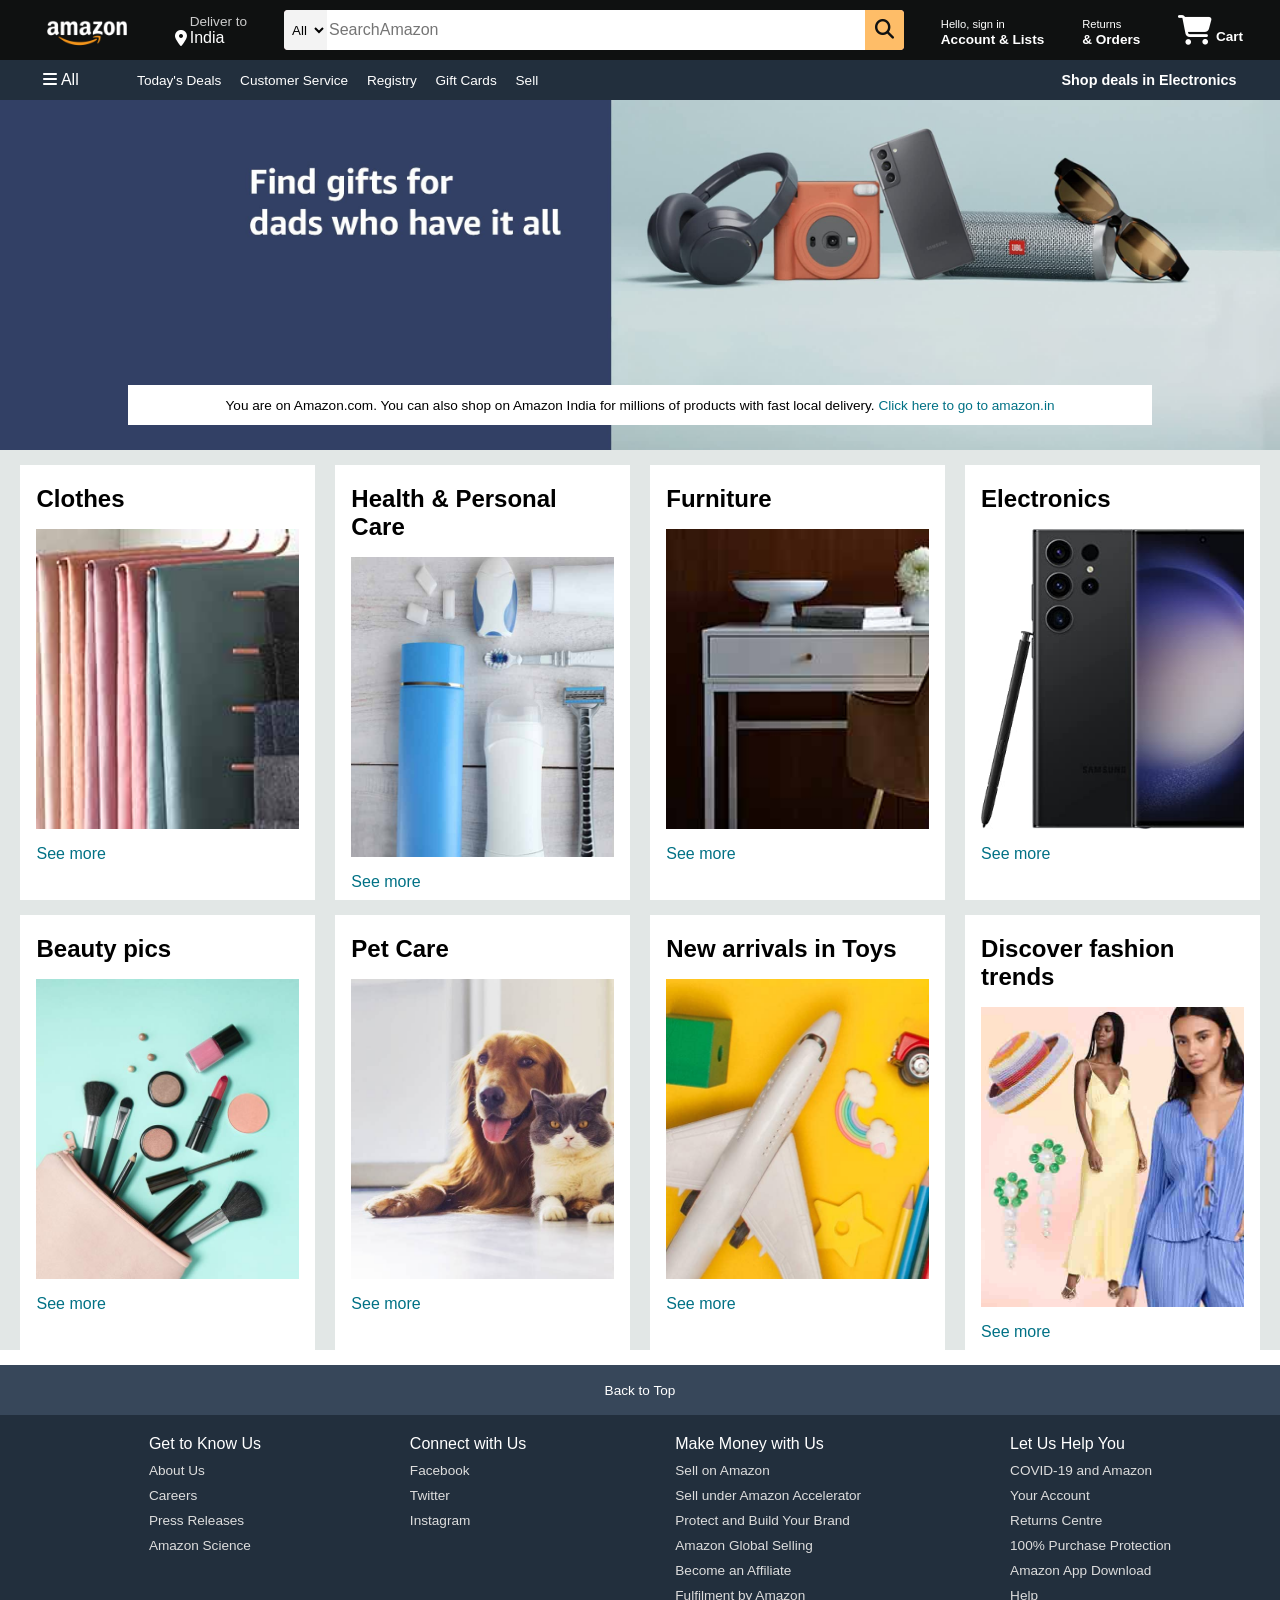
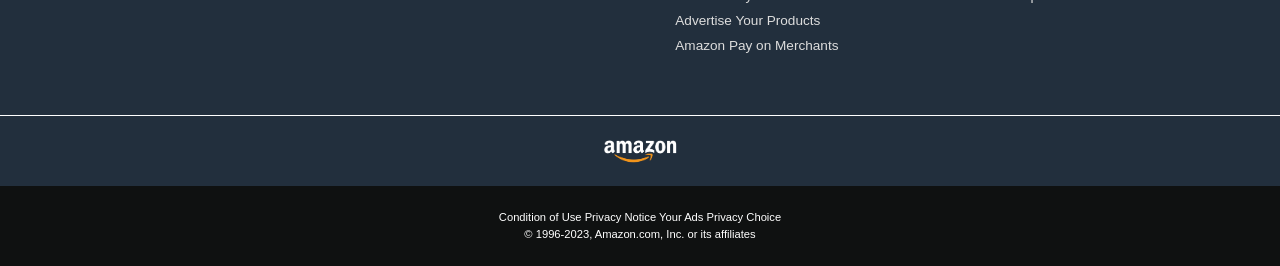
<file: Task 1/index.html>
<!DOCTYPE html>
<html lang="en">

<head>
  <meta charset="UTF-8">
  <meta name="viewport" content="width=device-width, initial-scale=1.0">
  <title>Amazon clone Website</title>
  <link rel="stylesheet" href="https://cdnjs.cloudflare.com/ajax/libs/font-awesome/6.4.0/css/all.min.css"
    integrity="sha512-iecdLmaskl7CVkqkXNQ/ZH/XLlvWZOJyj7Yy7tcenmpD1ypASozpmT/E0iPtmFIB46ZmdtAc9eNBvH0H/ZpiBw=="
    crossorigin="anonymous" referrerpolicy="no-referrer" />
  <link rel="stylesheet" href="style.css">
</head>

<body>
  <header>
    <div class="navbar">
      <div class="nav-logo border">
        <div class="logo"></div>
      </div>

      <div class="nav-address border">
        <p class="add-first">Deliver to</p>
        <div class="add-icon">
          <i class="fa-solid fa-location-dot"></i>
          <p class="add-second">India</p>
        </div>
      </div>

      <div class="nav-search">
        <select class="search-select">
          <option>All</option>
        </select>
        <input placeholder="SearchAmazon" class="search-input">
        <div class="search-icon">
          <i class="fa-solid fa-magnifying-glass"></i>
        </div>
      </div>

      <div class="nav-singin border">
        <p><span>Hello, sign in</span></p>
        <p class="nav-second">Account & Lists</p>
      </div>

      <div class="nav-return border">
        <p><span>Returns</span></p>
        <p class="nav-second">& Orders</p>
      </div>
      <div class="nav-cart border">
        <i class="fa-solid fa-cart-shopping"></i>
        Cart
      </div>
    </div>
    <div class="panel">
      <div class="panel-all">
        <i class="fa-solid fa-bars"></i>
        All
      </div>
      <div class="panel-ops">
        <p>Today's Deals</p>
        <p>Customer Service</p>
        <p>Registry</p>
        <p>Gift Cards</p>
        <p>Sell</p>
        </p>
      </div>
      <div class="panel-deals">
        Shop deals in Electronics
      </div>
    </div>
  </header>
  <div class="hero-section">
    <div class="hero-msg">
      <p>You are on Amazon.com. You can also shop on Amazon India for millions of products with fast local delivery.
        <a>Click here to go to amazon.in</a></p>
    </div>
  </div>
  <div class="shop-section">
    <div class="box">
      <div class="box-content">
        <h2>Clothes</h2>
        <div class="box-img" style="background-image: url(images/box1_image.jpg);"></div>
        <p>See more</p>
      </div>
    </div>
    <div class="box">
      <div class="box-content">
        <h2>Health & Personal Care</h2>
        <div class="box-img" style="background-image: url(images/box2_image.jpg);"></div>
        <p>See more</p>
      </div>
    </div>
    <div class="box">
      <div class="box-content">
        <h2>Furniture</h2>
        <div class="box-img" style="background-image: url(images/box3_image.jpg);"></div>
        <p>See more</p>
      </div>
    </div>
    <div class="box">
      <div class="box-content">
        <h2>Electronics</h2>
        <div class="box-img" style="background-image: url(images/box4_image.jpg);"></div>
        <p>See more</p>
      </div>
    </div>
    <div class="box">
      <div class="box-content">
        <h2>Beauty pics</h2>
        <div class="box-img" style="background-image: url(images/box5_image.jpg);"></div>
        <p>See more</p>
      </div>
    </div>
    <div class="box">
      <div class="box-content">
        <h2>Pet Care</h2>
        <div class="box-img" style="background-image: url(images/box6_image.jpg);"></div>
        <p>See more</p>
      </div>
    </div>
    <div class="box">
      <div class="box-content">
        <h2>New arrivals in Toys</h2>
        <div class="box-img" style="background-image: url(images/box7_image.jpg);"></div>
        <p>See more</p>
      </div>
    </div>
    <div class="box">
      <div class="box-content">
        <h2>Discover fashion trends</h2>
        <div class="box-img" style="background-image: url(images/box8_image.jpg);"></div>
        <p>See more</p>
      </div>
    </div>
  </div>

  <footer>
    <div class="foot-panel1">
      Back to Top
    </div>
    <div class="foot-panel2">
      <ul>
        <p>Get to Know Us</p>
        <a>About Us</a>
        <a>Careers</a>
        <a>Press Releases</a>
        <a>Amazon Science</a>
      </ul>
      <ul>
        <p>Connect with Us</p>
        <a>Facebook</a>
        <a>Twitter</a>
        <a>Instagram</a>
      </ul>
      <ul>
        <p>Make Money with Us</p>
        <a>Sell on Amazon</a>
        <a>Sell under Amazon Accelerator</a>
        <a>Protect and Build Your Brand</a>
        <a>Amazon Global Selling</a>
        <a>Become an Affiliate</a>
        <a>Fulfilment by Amazon</a>
        <a>Advertise Your Products</a>
        <a>Amazon Pay on Merchants</a>
      </ul>
      <ul>
        <p>Let Us Help You</p>
        <a>COVID-19 and Amazon</a>
        <a>Your Account</a>
        <a>Returns Centre</a>
        <a>100% Purchase Protection</a>
        <a>Amazon App Download</a>
        <a>Help</a>
      </ul>
    </div>

    <div class="foot-panel3">
      <div class="logos"></div>
    </div>

    <div class="foot-panel4">
      <div class="pages">
        <a>Condition of Use</a>
        <a>Privacy Notice</a>
        <a>Your Ads Privacy Choice</a>
      </div>

      <div class="copyright">
        © 1996-2023, Amazon.com, Inc. or its affiliates
      </div>
    </div>

  </footer>
</body>

</html>
</file>
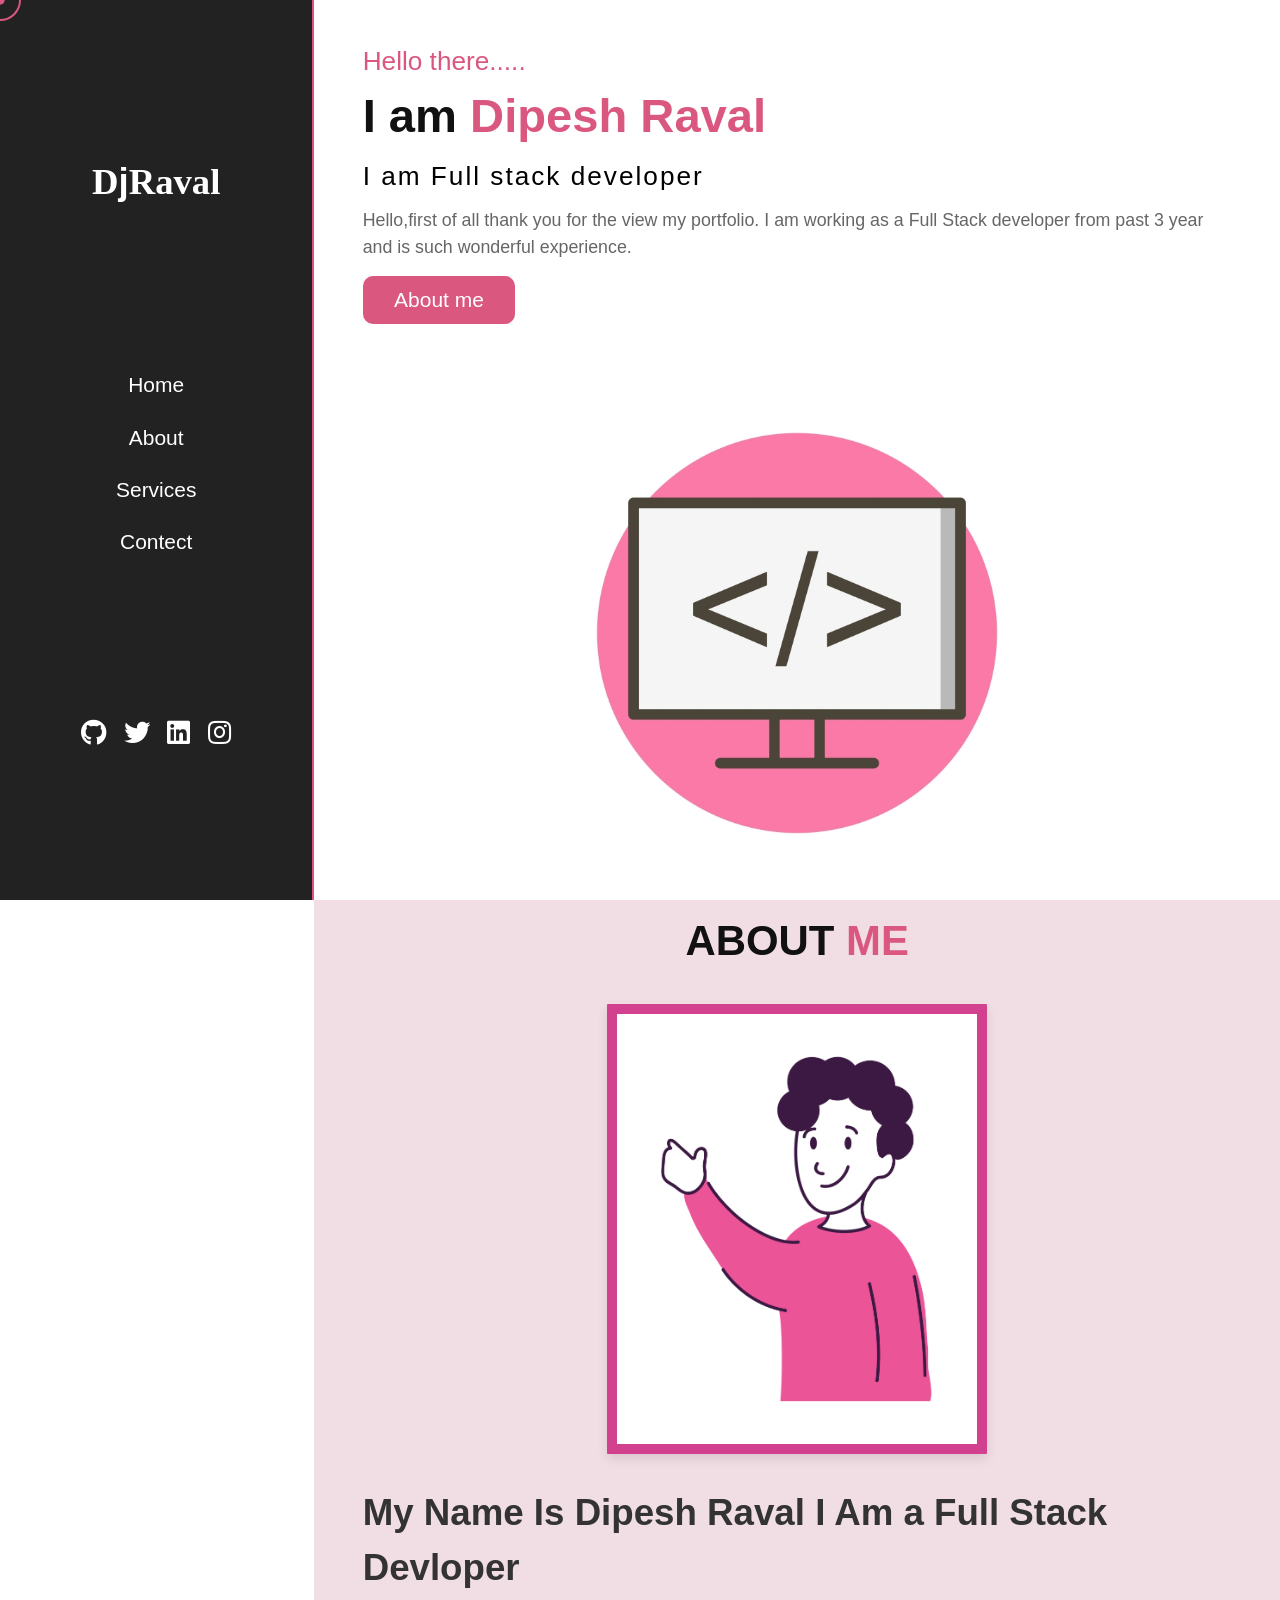
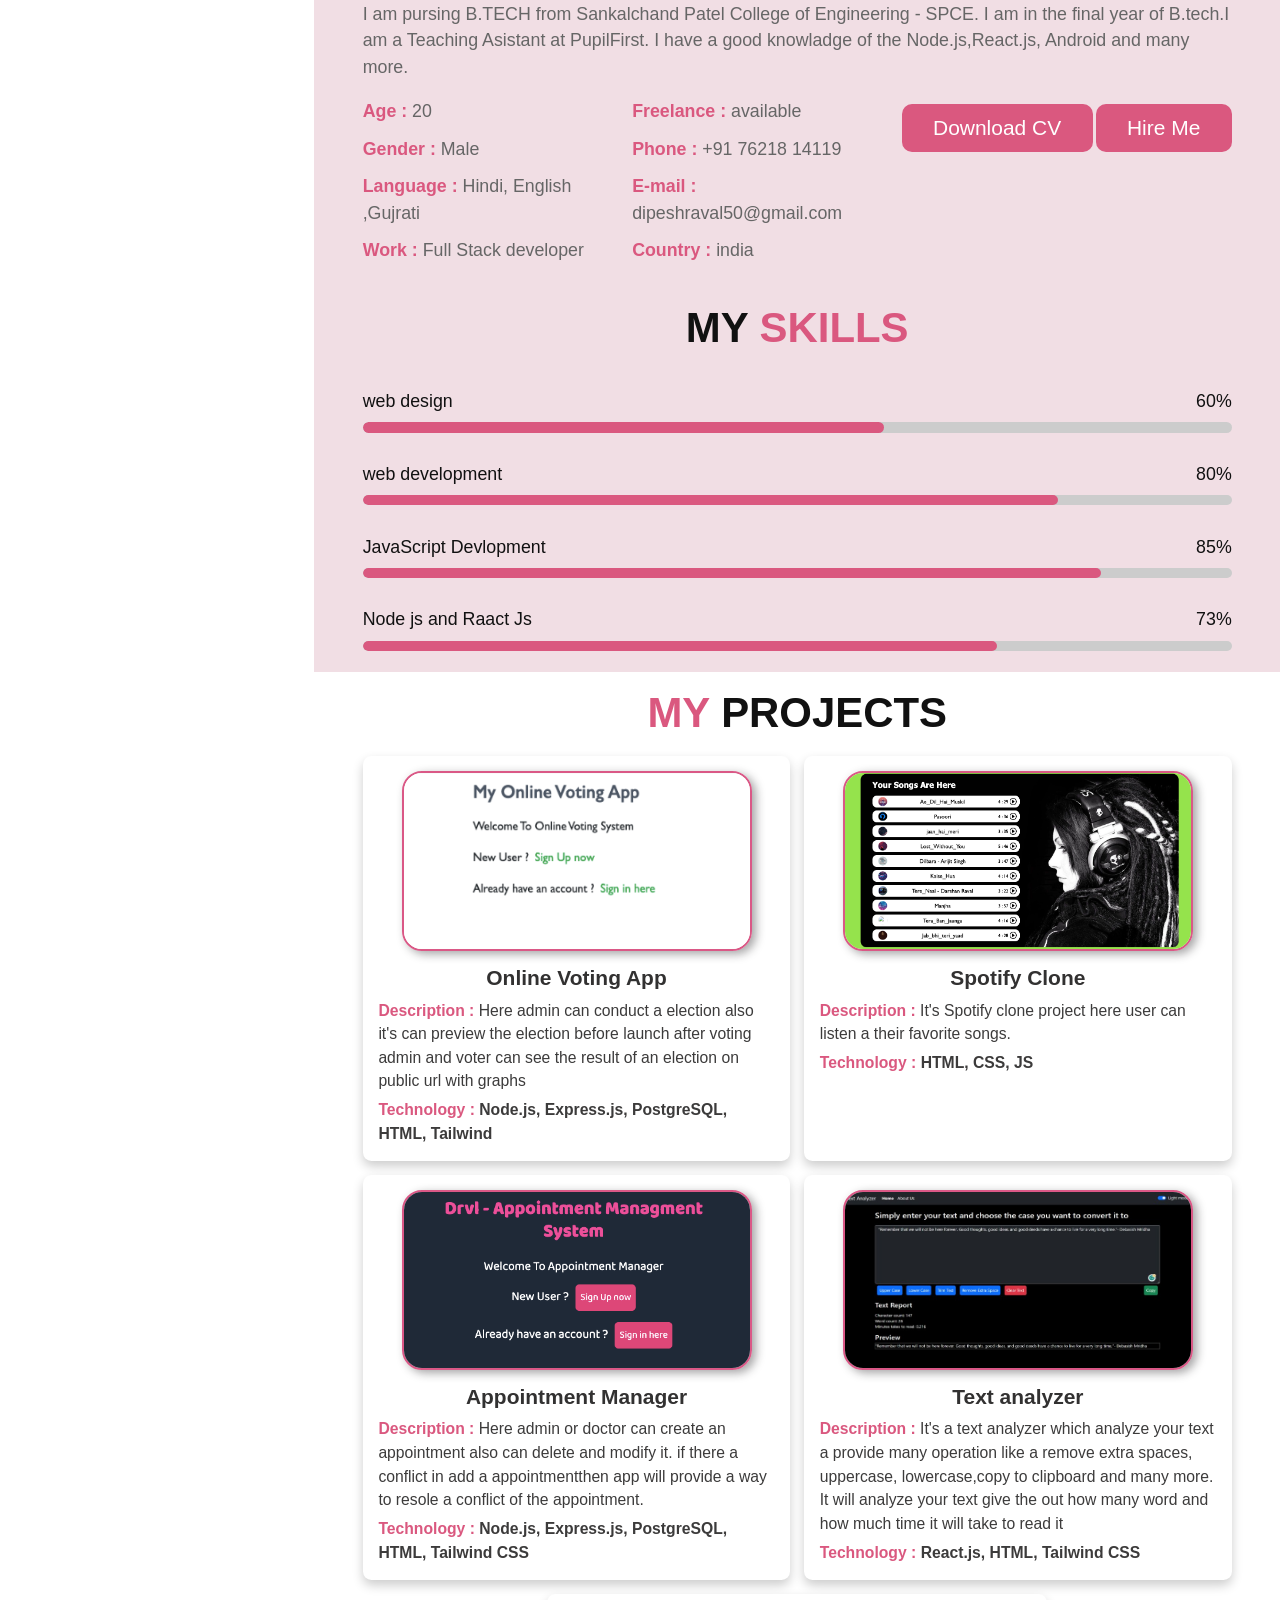
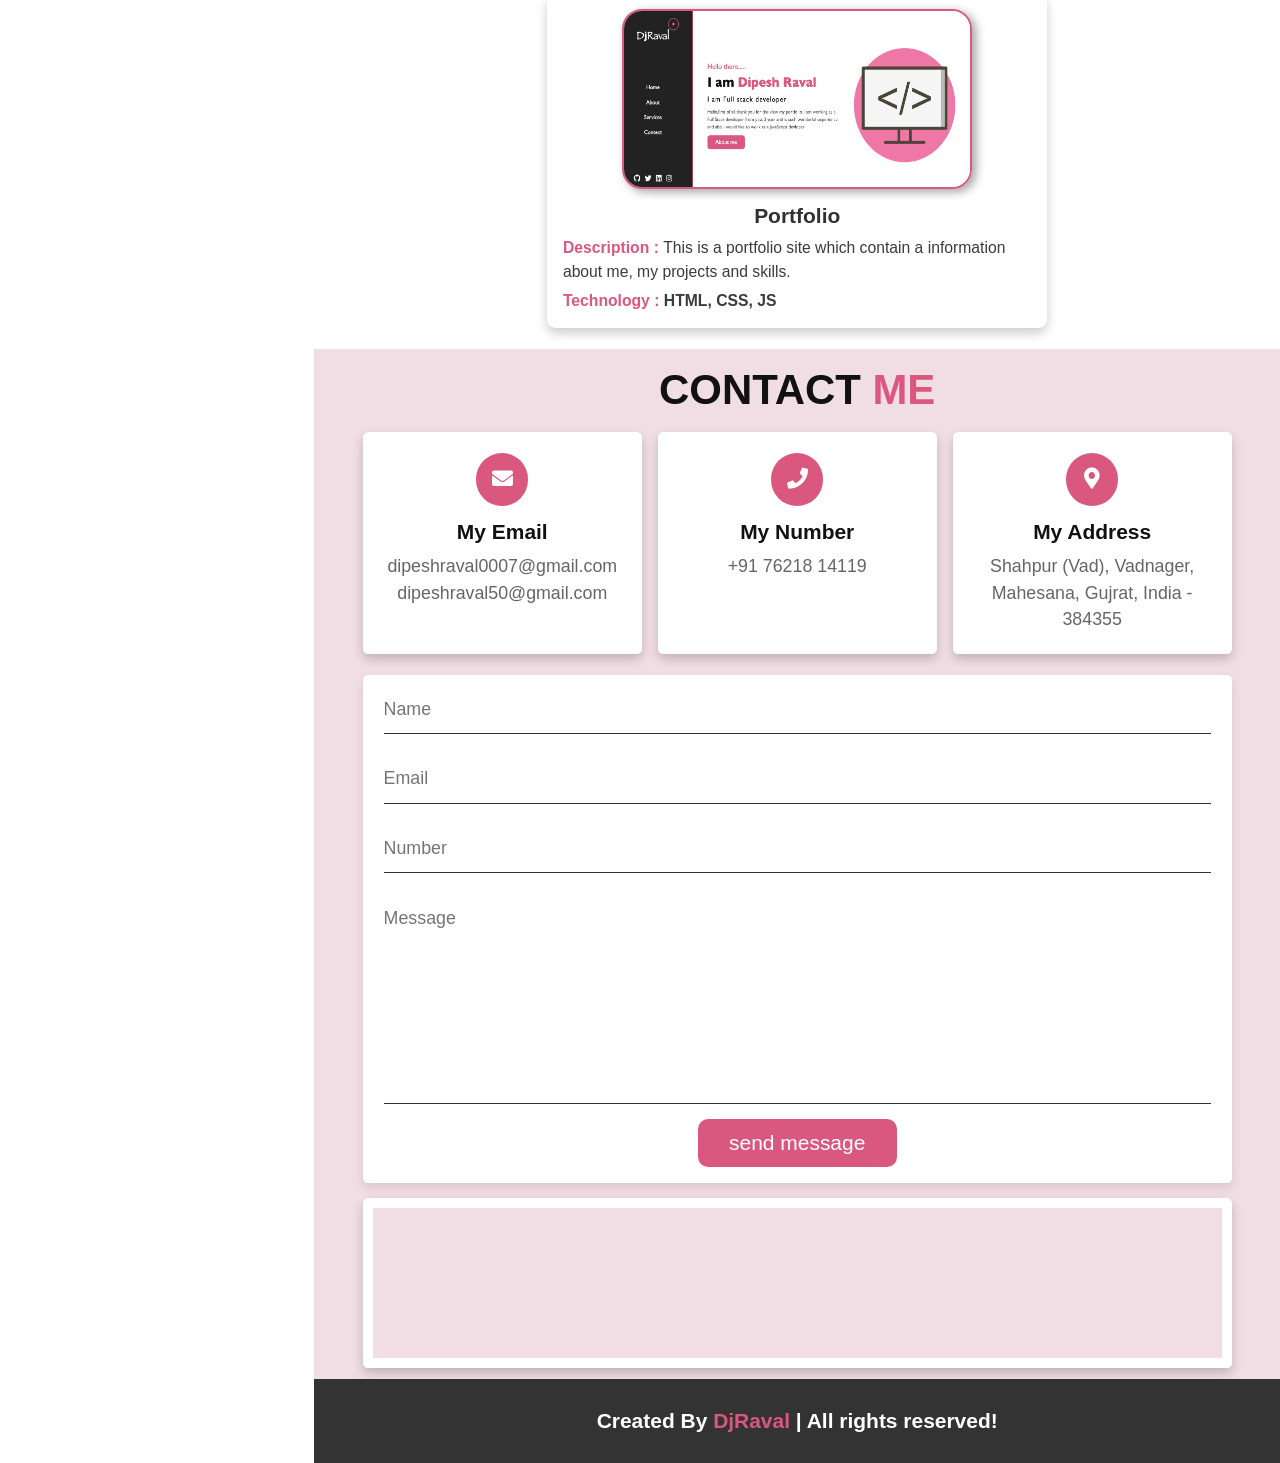
<file: Task 2/index.html>
<!DOCTYPE html>
<html lang="en">
  <head>
    <meta charset="UTF-8" />
    <meta http-equiv="X-UA-Compatible" content="IE=edge" />
    <meta name="viewport" content="width=device-width, initial-scale=1.0" />
    <title>Portfolio | DjRaval</title>
    <link rel="icon" href="/Assets/coder.png" />
    <link rel="stylesheet" href="style.css" />
    <link
      rel="stylesheet"
      href="https://cdnjs.cloudflare.com/ajax/libs/font-awesome/5.15.3/css/all.min.css"
    />
    <script src="script.js" defer></script>
  </head>
  <body>
    <div class="cursor1"></div>
    <div class="cursor2"></div>

    <div id="menu-bars" class="fas fa-bars"></div>

    <header>
      <a href="#" class="logo">D<span>j</span>Raval</a>

      <nav class="navbar">
        <a href="#Home">Home</a>
        <a href="#About">About</a>
        <a href="#Services">Services</a>
        <a href="#Contect">Contect</a>
      </nav>

      <div class="connect">
        <a href="https://github.com/DipeshRaval" class="fab fa-github"></a>
        <a href="https://twitter.com/drvl_07" class="fab fa-twitter"></a>
        <a
          href="https://www.linkedin.com/in/dipesh-raval-0a9000215/"
          class="fab fa-linkedin"
        ></a>
        <a
          href="https://www.instagram.com/dipu_raval_07/"
          class="fab fa-instagram"
        ></a>
      </div>
    </header>

    <section class="Home" id="Home">
      <div class="content">
        <span class="hi">Hello there.....</span>
        <h3 class="name">I am <span>Dipesh Raval</span></h3>
        <p class="info">I am Full stack developer</p>
        <p class="text">
          Hello,first of all thank you for the view my portfolio. I am working
          as a Full Stack developer from past 3 year and is such wonderful
          experience.
        </p>
        <a href="#About" class="btn">About me</a>
      </div>

      <div class="image center-image">
        <img
          src="Assets/pngtree-programming-icon-trendy-style-isolated-background-png-image_1542908.jpeg"
          alt=""
          class="main-img"
        />
      </div>
    </section>

    <section class="About" id="About">
      <h1 class="head">ABOUT <span>ME</span></h1>

      <div class="part1">
        <div class="image center-image">
          <img src="vectorfair105006.jpg" alt="" />
        </div>

        <div class="content">
          <h3>My Name Is Dipesh Raval I Am a Full Stack Devloper</h3>
          <p>
            I am pursing B.TECH from Sankalchand Patel College of Engineering -
            SPCE. I am in the final year of B.tech.I am a Teaching Asistant at
            PupilFirst. I have a good knowladge of the Node.js,React.js, Android
            and many more.
          </p>
          <div class="containerBox">
            <div class="box">
              <p><span> Age : </span> 20</p>
              <p><span> Gender : </span> Male</p>
              <p><span> Language : </span> Hindi, English ,Gujrati</p>
              <p><span> Work : </span> Full Stack developer</p>
            </div>
            <div class="box">
              <p><span> Freelance : </span> available</p>
              <p><span> Phone : </span> +91 76218 14119</p>
              <p><span> E-mail : </span> dipeshraval50@gmail.com</p>
              <p><span> Country : </span> india</p>
            </div>
            <div class="box-btn">
              <a
                href="https://drive.google.com/file/d/16JDUfTuuOoarjIBaTPc5munPggV7NueW/view?usp=drive_link"
                class="btn"
                target="_blank"
                >Download CV</a
              >
              <a href="#Contect" class="btn">Hire Me</a>
            </div>
          </div>
        </div>
      </div>

      <h1 class="head">MY <span>SKILLS</span></h1>

      <div class="part2">
        <div class="skills">
          <div class="progress">
            <h3>web design <span> 60% </span></h3>
            <div class="bar"><span></span></div>
          </div>
          <div class="progress">
            <h3>web development <span> 80% </span></h3>
            <div class="bar"><span></span></div>
          </div>
          <div class="progress">
            <h3>JavaScript Devlopment <span> 85% </span></h3>
            <div class="bar"><span></span></div>
          </div>
          <div class="progress">
            <h3>Node js and Raact Js <span> 73% </span></h3>
            <div class="bar"><span></span></div>
          </div>
        </div>
      </div>
    </section>

    <section class="service" id="Services">
      <h1 class="head"><span> my </span> Projects</h1>

      <div class="box-container">
        <div class="box">
          <a href="https://online-voting-kcy6.onrender.com/">
            <img src="Assets/projects/voting.png" alt="" class="img-project" />
          </a>
          <h3>Online Voting App</h3>
          <p>
            <span class="lable">Description : </span>
            Here admin can conduct a election also it's can preview the election
            before launch after voting admin and voter can see the result of an
            election on public url with graphs
          </p>
          <p style="font-weight: 600">
            <span class="lable">Technology : </span> Node.js, Express.js,
            PostgreSQL, HTML, Tailwind
          </p>
        </div>
        <div class="box">
          <a href="https://dipeshraval.github.io/Dipesh-Music-player07/">
            <img
              src="Assets/projects/sportify.png"
              alt=""
              class="img-project"
            />
          </a>
          <h3>Spotify Clone</h3>
          <p>
            <span class="lable">Description : </span>
            It's Spotify clone project here user can listen a their favorite
            songs.
          </p>
          <p style="font-weight: 600">
            <span class="lable">Technology : </span> HTML, CSS, JS
          </p>
        </div>
        <div class="box">
          <a href="https://appointment-manager.onrender.com/">
            <img
              src="Assets/projects/appointment.png"
              alt=""
              class="img-project"
            />
          </a>
          <h3>Appointment Manager</h3>
          <p>
            <span class="lable">Description : </span>
            Here admin or doctor can create an appointment also can delete and
            modify it. if there a conflict in add a appointmentthen app will
            provide a way to resole a conflict of the appointment.
          </p>
          <p style="font-weight: 600">
            <span class="lable">Technology : </span> Node.js, Express.js,
            PostgreSQL, HTML, Tailwind CSS
          </p>
        </div>
        <div class="box">
          <a href="https://github.com/DipeshRaval/Text-Analyzer-react.git"
            ><img
              src="Assets/projects/text anlyze.jpeg"
              alt=""
              class="img-project"
          /></a>

          <h3>Text analyzer</h3>
          <p>
            <span class="lable">Description : </span>
            It's a text analyzer which analyze your text a provide many
            operation like a remove extra spaces, uppercase, lowercase,copy to
            clipboard and many more. It will analyze your text give the out how
            many word and how much time it will take to read it
          </p>
          <p style="font-weight: 600">
            <span class="lable">Technology : </span> React.js, HTML, Tailwind
            CSS
          </p>
        </div>
        <div class="box">
          <a href="https://dipeshraval.github.io/NewPrtfolio/"
            ><img
              src="Assets/projects/portfolio.png"
              alt=""
              class="img-project"
          /></a>

          <h3>Portfolio</h3>
          <p>
            <span class="lable">Description : </span>
            This is a portfolio site which contain a information about me, my
            projects and skills.
          </p>
          <p style="font-weight: 600">
            <span class="lable">Technology : </span> HTML, CSS, JS
          </p>
        </div>
      </div>
    </section>

    <section class="contact" id="Contect">
      <h1 class="head">contact <span> me </span></h1>

      <div class="icons-container">
        <div class="icons">
          <i class="fas fa-envelope"></i>
          <h3>my email</h3>
          <p>dipeshraval0007@gmail.com</p>
          <p>dipeshraval50@gmail.com</p>
        </div>

        <div class="icons">
          <i class="fas fa-phone"></i>
          <h3>my number</h3>
          <p>+91 76218 14119</p>
        </div>

        <div class="icons">
          <i class="fas fa-map-marker-alt"></i>
          <h3>my address</h3>
          <p>Shahpur (Vad), Vadnager, Mahesana, Gujrat, India - 384355</p>
        </div>
      </div>

      <div class="row">
        <form action="" id="myForm">
          <input
            id="fname"
            type="text"
            placeholder="name"
            name="full_name"
            class="box"
            required
          />
          <input
            id="emailId"
            type="email"
            placeholder="email"
            name="email"
            class="box"
            required
          />
          <input
            id="mobaile"
            type="number"
            placeholder="number"
            name="mobaile"
            class="box"
            required
            minlength="10"
            maxlength="10"
          />

          <textarea
            name="message"
            id="message"
            placeholder="message"
            cols="30"
            class="box"
            rows="10"
            required
          ></textarea>

          <input
            type="submit"
            onclick="SubForm()"
            class="btn Sub_btn"
            value="send message"
          />
        </form>
        <iframe
          src="https://www.google.com/maps/embed?pb=!1m14!1m12!1m3!1d29199.99235992648!2d72.70407653476563!3d23.818633!2m3!1f0!2f0!3f0!3m2!1i1024!2i768!4f13.1!5e0!3m2!1sen!2sin!4v1685682615531!5m2!1sen!2sin"
          class="map"
          allowfullscreen=""
          loading="lazy"
        ></iframe>
      </div>
    </section>

    <footer class="footer">
      Created By <span> DjRaval</span> | All rights reserved!
    </footer>
  </body>
</html>
</file>
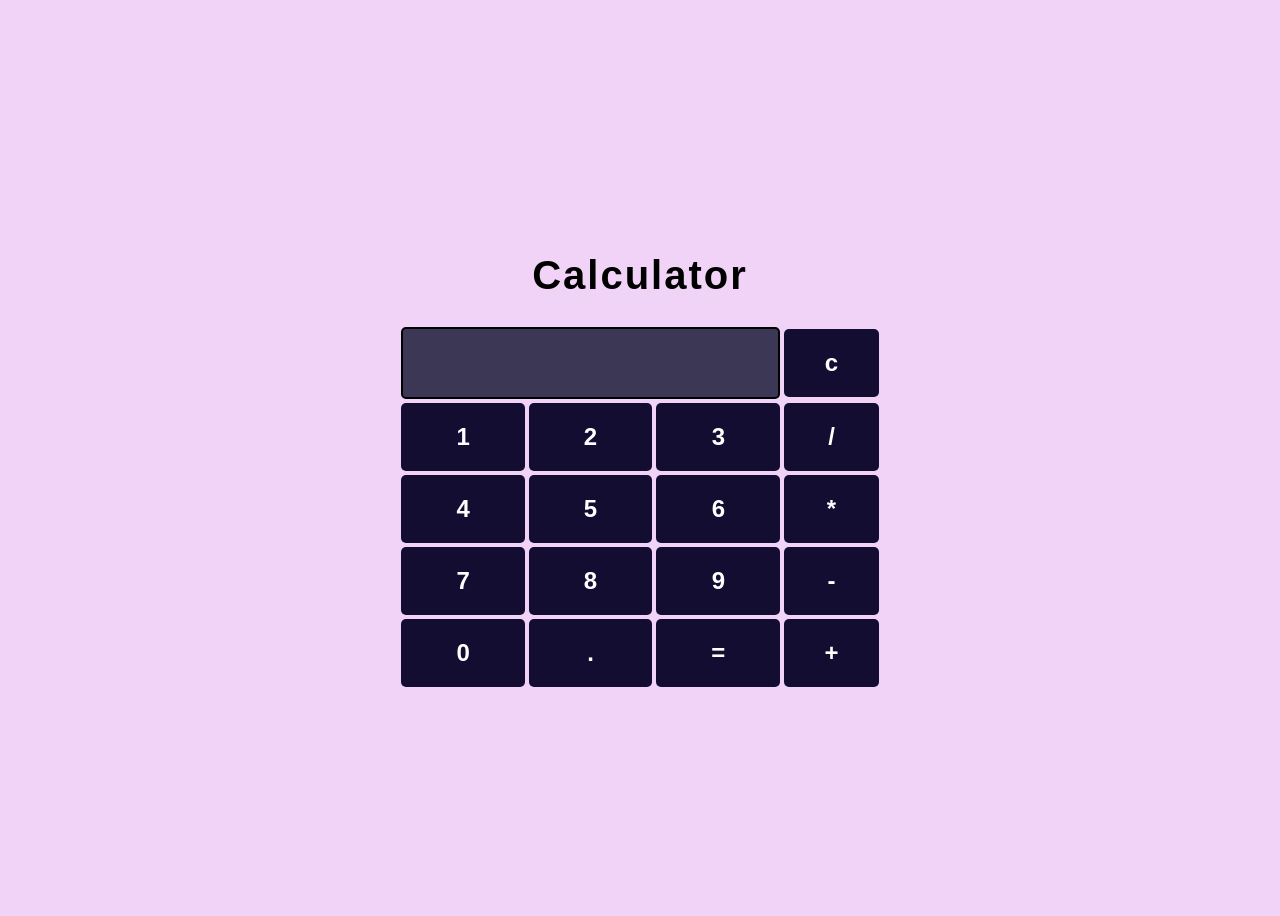
<file: Task 3/index.html>
<!DOCTYPE html>
<html>

<head>
	<title>HTML Calculator</title>
	<link rel="stylesheet" href="style.css">
	<script type="text/javascript" src="index.js" defer></script>
</head>

<body class="flex">
	<h1 class="head">Calculator</h1>
	<div class="">
		<table id="calcu">
			<tr>
				<td colspan="3">
					<input type="text" id="result">
				</td>
				<td><input type="button" onclick="clickHandler(event)" value="c"></td>
			</tr>
	
			<tr>
				<td><input type="button" onclick="clickHandler(event)" value="1"></td>
				<td><input type="button" onclick="clickHandler(event)" value="2"></td>
				<td><input type="button" onclick="clickHandler(event)" value="3"></td>
				<td><input type="button" onclick="clickHandler(event)" value="/"></td>
			</tr>
			<tr>
				<td><input type="button" onclick="clickHandler(event)" value="4"></td>
				<td><input type="button" onclick="clickHandler(event)" value="5"></td>
				<td><input type="button" onclick="clickHandler(event)" value="6"></td>
				<td><input type="button" onclick="clickHandler(event)" value="*"></td>
			</tr>
			<tr>
				<td><input type="button" value="7" onclick="clickHandler(event)"></td>
				<td><input type="button" value="8" onclick="clickHandler(event)"></td>
				<td><input type="button" value="9" onclick="clickHandler(event)"></td>
				<td><input type="button" value="-" onclick="clickHandler(event)"></td>
			</tr>
			<tr>
				<td><input type="button" value="0" onclick="clickHandler(event)"></td>
				<td><input type="button" value="." onclick="clickHandler(event)"></td>
				<td><input type="button" value="=" onclick="clickHandler(event)"></td>
				<td><input type="button" value="+" onclick="clickHandler(event)"></td>
			</tr>
		</table>
	</div>
</body>

</html>
</file>
<file: Task 1/style.css>
* {
  margin: 0;
  font-family: Arial;
  border: border-box;
}

.navbar {
  height: 60px;
  background-color: #0f1111;
  color: white;
  display: flex;
  align-items: center;
  justify-content: space-evenly;
}
.nav-logo {
  height: 50px;
  width: 100px;
}
.logo {
  background-image: url("images/amazon_logo.png");
  background-size: cover;
  height: 50px;
  width: 100%;
}
.border {
  border: 1.5px solid transparent;
}
.border:hover {
  border: 1.5px solid white;
}

/* ====== box2 ========*/
.add-first {
  color: #cccccc;
  font-size: 0.85rem;
  margin-left: 15px;
}
.add-second {
  font-size: 1rem;
  margin-left: 3px;
}

.add-icon {
  display: flex;
  align-items: center;
}

/* ===== box3 ===== */

.nav-search {
  display: flex;
  justify-content: space-evenly;
  background-color: pink;
  width: 620px;
  height: 40px;
  border-radius: 4px;
}
.search-select {
  background-color: #f3f3f3;
  width: 50px;
  text-align: center;
  border-top-left-radius: 4px;
  border-bottom-left-radius: 4px;
  border: none;
}
.search-input {
  width: 100%;
  font-size: 1rem;
  border: none;
}
.search-icon {
  width: 45px;
  display: flex;
  justify-content: center;
  align-items: center;
  font-size: 1.2rem;
  background-color: #febd68;
  border-top-right-radius: 4px;
  border-bottom-right-radius: 4px;
  color: #0f1111;
}
.nav-search:hover {
  border: 2px solid orange;
}

/* ===== box4 =======*/

span {
  font-size: 0.7rem;
}
.nav-second {
  font-size: 0.85rem;
  font-weight: 700;
}

/* ======= box6  ======= */

.nav-cart i {
  font-size: 30px;
}
.nav-cart {
  font-size: 0.85rem;
  font-weight: 700;
}

/* ===== panel  ========*/
.panel {
  height: 40px;
  background-color: #222f3d;
  display: flex;
  color: white;
  align-items: center;
  justify-content: space-evenly;
}
.panel-ops p {
  display: inline;
  margin-left: 15px;
}
.panel-ops {
  width: 70%;
  font-size: 0.85rem;
}
.panel-deals {
  font-size: 0.9rem;
  font-weight: 700;
}

/*======  hero section ========*/
.hero-section {
  background-image: url("images/hero_image.jpg");
  background-size: cover;
  height: 350px;
  display: flex;
  justify-content: center;
  align-items: flex-end;
}
.hero-msg {
  background-color: white;
  color: black;
  height: 40px;
  display: flex;
  align-items: center;
  justify-content: center;
  font-size: 0.85rem;
  width: 80%;
  margin-bottom: 25px;
}
.hero-msg a {
  color: #007185;
}

/* ======== shop - section -========*/
.shop-section {
  display: flex;
  flex-wrap: wrap;
  justify-content: space-evenly;
  background-color: #e2e7e6;
}
.box {
  /* border: 2px solid black; */
  height: 400px;
  width: 23%;
  background-color: white;
  padding: 20px 0px 15px;
  margin-top: 15px;
}
.box-img {
  height: 300px;
  background-size: cover;
  margin-top: 1rem;
  margin-bottom: 1rem;
}
.box-content {
  margin-left: 1rem;
  margin-right: 1rem;
}
.box-content p {
  color: #007185;
}

/*====== footer =======*/

footer {
  margin-top: 15px;
}
.foot-panel1 {
  background-color: #37475a;
  color: white;
  height: 50px;
  display: flex;
  justify-content: center;
  align-items: center;
  font-size: 0.85rem;
}
.foot-panel2 {
  background-color: #222f3d;
  color: white;
  height: 300px;
  display: flex;
  justify-content: space-evenly;
}
ul {
  margin-top: 20px;
}
ul a {
  display: block;
  font-size: 0.85rem;
  margin-top: 10px;
  color: #dddddd;
}
.foot-panel3 {
  background-color: #222f3d;
  color: white;
  border-top: 0.5px solid white;
  height: 70px;
  display: flex;
  justify-content: center;
  align-items: center;
}
.logos {
  background-image: url("images/amazon_logo.png");
  background-size: cover;
  height: 50px;
  width: 7%;
}

.foot-panel4 {
  background-color: #0f1111;
  color: white;
  height: 80px;
  font-size: 0.7rem;
  align-items: center;
}
.pages {
  padding-top: 25px;
  text-align: center;
  justify-content: space-evenly;
}

.copyright {
  padding-top: 5px;
  text-align: center;
}
</file>
<file: Task 2/style.css>
:root {
  /* --main-color: #d42a5d; */
  --main-color: #da587f;
}

* {
  margin: 0;
  padding: 0;
  box-sizing: border-box;
  text-decoration: none;
  outline: none;
  border: none;
  transition: all 0.2s linear;
  line-height: 1.5;
  /* font-family: "Segoe UI", Tahoma, Geneva, Verdana, sans-serif; */
  font-family: "Gill Sans", "Gill Sans MT", Calibri, "Trebuchet MS", sans-serif;
}

html {
  font-size: 65.5%;
  overflow-x: hidden;
  scroll-behavior: smooth;
}

body {
  padding-left: 30rem;
}

section {
  min-height: 100vh;
  padding: 1rem 5%;
}

.head {
  text-align: center;
  font-size: 4rem;
  padding-bottom: 1rem;
  color: #111;
  text-transform: uppercase;
}

.head span {
  color: var(--main-color);
  text-transform: uppercase;
}

.btn {
  display: inline-block;
  margin-top: 1rem;
  padding: 0.8rem 3rem;
  background: var(--main-color);
  color: #fff;
  cursor: pointer;
  font-size: 2rem;
  border-radius: 10px;
}

.btn:hover {
  letter-spacing: 0.15rem;
  background-color: #111;
}

header {
  position: fixed;
  top: 0;
  bottom: 0;
  left: 0;
  background-color: #222222;
  z-index: 1000;
  display: flex;
  align-items: center;
  justify-content: space-around;
  flex-flow: column;
  padding: 8rem 2rem;
  width: 30rem;
  text-align: center;
  border-right: 2px solid var(--main-color);
}

header .logo {
  font-size: 3.5rem;
  font-weight: bolder;
  color: white;
  font-family: fantasy;
}

header .logo:hover {
  color: var(--main-color);
}

header .navbar a {
  display: block;
  font-size: 2rem;
  color: white;
  margin: 2rem 0;
}

header .navbar a:hover {
  letter-spacing: 0.3rem;
  color: var(--main-color);
}

header .connect a {
  font-size: 2.5rem;
  color: #fff;
  margin: 0 0.7rem;
}

header .connect a:hover {
  color: var(--main-color);
  transform: scale(1.2);
}

#menu-bars {
  position: fixed;
  top: 1rem;
  right: 1.5rem;
  z-index: 10000;
  background: var(--main-color);
  color: #fff;
  border-radius: 0.5rem;
  padding: 1rem 1.5rem;
  font-size: 3rem;
  cursor: pointer;
  display: none;
}

.cursor1 {
  position: absolute;
  top: 0px;
  left: 0px;
  width: 1rem;
  height: 1rem;
  border-radius: 50%;
  pointer-events: none;
  transform: translate(-50%, -50%);
  background-color: var(--main-color);
  z-index: 10000;
}

.cursor1.active {
  width: 7rem;
  height: 7rem;
  opacity: 0.3;
}

.cursor2 {
  position: absolute;
  top: 0px;
  left: 0px;
  width: 4rem;
  height: 4rem;
  border-radius: 50%;
  transform: translate(-50%, -50%);
  border: 0.2rem solid var(--main-color);
  pointer-events: none;
  z-index: 10000;
  transition: 0.3s linear;
}

.cursor2.active {
  display: none;
}

.Home {
  display: flex;
  align-items: center;
  flex-wrap: wrap;
  gap: 2rem;
}

.Home .image {
  flex: 1 0 35rem;
  /* border: 2px solid blue; */
}

.Home .image img {
  display: block;
  margin: auto;
  width: 450px;
  height: 450px;
}

.Home .content {
  flex: 1 1 40rem;
  /* border: 2px solid blue; */
}

.Home .content .hi {
  font-size: 2.5rem;
  color: var(--main-color);
}

.Home .content h3 {
  font-size: 4.5rem;
  color: #111;
}

.Home .content h3 span {
  color: var(--main-color);
}

.Home .content .info {
  font-size: 2.5rem;
  letter-spacing: 2px;
  padding: 0.5rem 0;
}

.Home .content .text {
  font-size: 1.7rem;
  color: #666;
  padding: 0.5rem 0;
}

.About {
  background-color: #f1dee4;
}

.About .part1 {
  padding-top: 1rem;
  display: flex;
  flex-wrap: wrap;
  gap: 2rem;
  padding-bottom: 2rem;
}

.About .part1 .image {
  flex: 1 1 25rem;
}

.About .part1 .image img {
  object-fit: cover;
  border: 1rem solid rgb(209, 65, 142);
  border-radius: 0.1rem;
  width: 380px;
  height: 450px;
  display: block;
  margin: 10px auto;
  box-shadow: 0 0.5rem 1rem rgba(0, 0, 0, 0.1);
}

.About .part1 .content {
  flex: 1 1 45rem;
}

.About .part1 .content h3 {
  color: #333;
  font-size: 3.5rem;
}

.About .part1 .content p {
  color: #666;
  font-size: 1.7rem;
  padding: 0.5rem 0;
}

.About .part1 .content .containerBox {
  display: flex;
  flex-wrap: wrap;
  gap: 2rem;
  padding: 0.7rem 0;
}

.About .part1 .content .containerBox .box {
  flex: 1 1 20rem;
}

.About .part1 .content .containerBox .box span {
  color: var(--main-color);
  font-weight: 600;
}

.About .part2 {
  display: flex;
  flex-wrap: wrap;
  gap: 1.5rem;
  /* align-items: center; */
}

.About .part2 .skills {
  flex: 1 1 40rem;
}

.About .part2 .skills .progress {
  padding: 1rem 0;
}

.About .part2 .skills .progress h3 {
  display: flex;
  justify-content: space-between;
  padding: 0.7rem 0;
  font-size: 1.7rem;
  color: #111;
  font-weight: 400;
}

.About .part2 .skills .progress .bar {
  width: 100%;
  background: #ccc;
  overflow: hidden;
  height: 1rem;
  border-radius: 50rem;
}

.About .part2 .skills .progress .bar span {
  display: block;
  height: 100%;
  background: var(--main-color);
  border-radius: 50rem;
}

.About .part2 .skills .progress:nth-child(1) .bar span {
  width: 60%;
}

.About .part2 .skills .progress:nth-child(2) .bar span {
  width: 80%;
}

.About .part2 .skills .progress:nth-child(3) .bar span {
  width: 85%;
}

.About .part2 .skills .progress:nth-child(4) .bar span {
  width: 73%;
}

.service .box-container {
  display: flex;
  justify-content: center;
  flex-wrap: wrap;
  gap: 1.3rem;
  margin-bottom: 10px;
}

.service .box-container .box {
  flex: 1 1 25rem;
  max-width: 500px;
  text-align: left;
  padding: 1.5rem;
  background: #fff;
  border-radius: 0.8rem;
  box-shadow: 0 0.5rem 1rem rgba(0, 0, 0, 0.2);
}

.service .box-container .box:hover {
  border: 0.2rem solid var(--main-color);
}

.service .box-container .box h3 {
  color: #323131;
  text-align: center;
  font-size: 2rem;
  padding-top: 1rem;
}

.img-project {
  border: 2px solid #da5886;
  width: 350px;
  height: 180px;
  margin: auto;
  display: block;
  border-radius: 20px;
  box-shadow: 4px 3px 10px rgba(30, 28, 31, 0.4);
}

.lable {
  color: var(--main-color);
  font-weight: 600;
}

.service .box-container .box p {
  color: #3c3b3b;
  font-size: 1.5rem;
  padding-top: 0.5rem;
}

.contact {
  background-color: #f1dee4;
}

.contact .icons-container {
  display: flex;
  gap: 1.5rem;
  flex-wrap: wrap;
  padding-bottom: 2rem;
}

.contact .icons-container .icons {
  flex: 1 1 25rem;
  text-align: center;
  padding: 2rem;
  background: #fff;
  box-shadow: 0 0.5rem 1rem rgba(0, 0, 0, 0.2);
  border-radius: 0.5rem;
}

.contact .icons-container .icons:hover {
  border: 2px solid var(--main-color);
}

.contact .icons-container .icons i {
  height: 5rem;
  width: 5rem;
  line-height: 5rem;
  font-size: 2rem;
  background: var(--main-color);
  color: #fff;
  border-radius: 50%;
}

.contact .icons-container .icons h3 {
  color: #111;
  font-size: 2rem;
  padding: 0.5rem 0;
  padding-top: 1rem;
  text-transform: capitalize;
}

.contact .icons-container .icons p {
  color: #666;
  font-size: 1.7rem;
}

.contact .row {
  display: flex;
  flex-wrap: wrap;
  gap: 1.5rem;
}

.contact .row form {
  flex: 1 1 55rem;
  background: #fff;
  padding: 0 2rem;
  box-shadow: 0 0.5rem 1rem rgba(0, 0, 0, 0.1);
  border-radius: 0.5rem;
}

.contact .row .map {
  flex: 1 1 25rem;
  border: 1rem solid #fff;
  box-shadow: 0 0.5rem 1rem rgba(0, 0, 0, 0.2);
  border-radius: 0.5rem;
  width: 100%;
}

.contact .row form .box,
.contact .row form textarea {
  width: 100%;
  border-bottom: 0.1rem solid #333;
  color: #333;
  text-transform: none;
  font-size: 1.7rem;
  padding: 1rem 0;
  margin: 1rem 0;
}

.contact .row form .box:focus,
.contact .row form textarea:focus {
  border-color: var(--main-color);
}

.contact .row form .box::placeholder,
.contact .row form textarea::placeholder {
  text-transform: capitalize;
}

.contact .row form textarea {
  height: 20rem;
  resize: none;
}

.contact .row form .btn {
  margin-top: 0;
  margin-bottom: 1.5rem;
}

.Sub_btn {
  display: block;
  margin: auto;
}
.footer {
  font-size: 2rem;
  padding: 2.5rem;
  font-weight: 600;
  text-align: center;
  color: white;
  background-color: #333;
}

.footer span {
  color: var(--main-color);
}

/* media  */

@media (max-width: 1101px) {
  .image {
    width: 150px;
    height: 60%;
  }
  .About .part1 .image img {
    width: 60%;
    height: 55%;
    margin: 10px auto;
    box-shadow: 0 0.5rem 1rem rgb(0 0 0 / 10%);
  }
}

@media (max-width: 991px) {
  #menu-bars {
    display: initial;
  }
  html {
    font-size: 55%;
  }
  body {
    padding: 0;
  }
  header {
    border: none;
    left: -160%;
  }
  section {
    min-height: 90vh;
    padding: 1rem 2%;
  }
  .active {
    left: 0;
  }
  .cursor2,
  .cursor1 {
    display: none;
  }
  .Home {
    margin-top: 2rem;
  }
  .Home .content {
    flex: 1 1 50rem;
    /* border: 2px solid blue; */
  }
  .image {
    width: 400px;
    height: 40%;
  }

  .About .part1 .image {
    flex: 1 1 40rem;
  }

  .About .part1 .content {
    flex: 1 1 50rem;
  }

  .About .part1 .content .containerBox {
    display: flex;
    flex-wrap: wrap;
    gap: 2rem;
    flex: 1 1 50rem;
    justify-content: space-between;
    padding: 0.7rem 0;
  }

  .About .part1 .image img {
    width: 100%;
    height: 50%;
    margin: 10px auto;
    box-shadow: 0 0.5rem 1rem rgb(0 0 0 / 10%);
  }
}

@media (max-width: 701px) {
  .Home {
    min-height: 85vh;
    padding: 1rem 2%;
  }
  .image {
    width: 450px;
    height: 100%;
  }
  .Home .image img {
    margin-top: 30px;
    width: 65%;
    height: 85%;
  }

  .About .part1 .image {
    flex: 1 1 35rem;
  }
  .About .part1 .image img {
    width: 70%;
    height: 70%;
    margin: 10px auto;
    box-shadow: 0 0.5rem 1rem rgb(0 0 0 / 10%);
  }
  .About .part1 .content h3 {
    font-size: 3rem;
    letter-spacing: 1px;
  }
  .About .part1 .content p {
    font-size: 1.7rem;
    letter-spacing: 1.4px;
  }
}

@media (max-width: 501px) {
  section {
    padding: 1rem 5%;
  }
  .Home {
    min-height: 90vh;
    padding: 1rem 5%;
  }
  .Home .content h3 {
    font-size: 3.5rem;
  }
  .Home .content .hi {
    font-size: 2rem;
  }
  .Home .image {
    flex: 1 0 25rem;
  }
  .Home .content .info {
    font-size: 2rem;
  }
  .Home .content .text {
    letter-spacing: 2px;
  }
  .image {
    width: 100px;
  }
  .Home .image img {
    width: 90%;
    height: 90%;
  }
  .About .part1 .image img {
    width: 80%;
    height: 95%;
    margin: 10px auto;
    box-shadow: 0 0.5rem 1rem rgb(0 0 0 / 10%);
  }
  .About .part1 {
    padding-top: 0rem;
  }
  .About .part1 .content h3 {
    font-size: 2.4rem;
    letter-spacing: 1px;
  }
  .footer {
    font-size: 1.7rem;
  }
  .btn {
    font-size: 2rem;
    padding: 5px 20px;
  }
  .head {
    font-size: 3.5rem;
  }
  .Home {
    display: flex;
    align-items: center;
    flex-wrap: wrap;
    gap: 0rem;
  }
  .img-project {
    width: 300px;
    height: 200px;
  }
  .service .box-container .box {
    padding: 1rem;
  }
}

@media (max-width: 340px) {
  .Home {
    margin-top: 0rem;
  }
  section {
    min-height: 100vh;
    /* padding: 1rem 5%; */
  }
  .Home .image {
    flex: 1 0 20rem;
  }

  .Home .content h3 {
    font-size: 3.5rem;
  }

  .Home .content .hi {
    font-size: 2rem;
  }

  .Home .content .info {
    font-size: 2rem;
  }

  .Home .content .text {
    letter-spacing: 2px;
  }

  .image {
    width: 150px;
  }
  .Home .image img {
    width: 90%;
    height: 90%;
    /* display: none; */
  }

  .About .part1 .image img {
    width: 100%;
    height: 100%;
  }

  .btn {
    font-size: 1.7rem;
    padding: 5px 20px;
    border-radius: 10px;
  }

  header .navbar a {
    margin-bottom: 30px;
    font-size: 2.5rem;
  }
  header .logo {
    font-size: 5rem;
    letter-spacing: 3px;
  }
  .Home .content {
    margin-top: 20px;
  }
  .head {
    font-size: 3.5rem;
  }

  .footer {
    font-size: 1.5rem;
  }
  .About .part1 .content h3 {
    font-size: 2.4rem;
    letter-spacing: 1px;
  }
  .About .part1 .content p {
    font-size: 1.7rem;
    letter-spacing: 1.4px;
  }
  .About .part1 {
    padding-top: 0rem;
  }
  header {
    width: 100vw;
  }
  .img-project {
    width: 240px;
    height: 150px;
  }
  .service .box-container .box {
    padding: 0.7rem;
  }
}
</file>
<file: Task 3/style.css>
body{
    background-color: #F0D3F7;
    font-family: 'Lucida Sans', 'Lucida Sans Regular', 'Lucida Grande', 'Lucida Sans Unicode', Geneva, Verdana, sans-serif;
}

.flex{
    display: flex;
    align-items: center;
    justify-content: center;
    height: 100vh;
    flex-direction: column;
}

.head{
    font-family:'Segoe UI', Tahoma, Geneva, Verdana, sans-serif;
    letter-spacing: 2px;
    margin-bottom: 2rem 0;
    font-size: 2.5rem;
}

table {
    margin-left: auto;
    margin-right: auto;
}

input[type="button"] {
    width: 100%;
    padding: 20px 40px;
    background-color: #120D31;
    color: white;
    font-size: 24px;
    font-weight: bold;
    border: none;
    border-radius: 5px;
}

input[type="text"] {
    padding: 20px 30px;
    font-size: 24px;
    font-weight: bold;
    border: none;
    color: white;
    border-radius: 5px;
    border: 2px solid black;
    background-color: #3C3755;
    overflow-x: auto;
}
</file>
